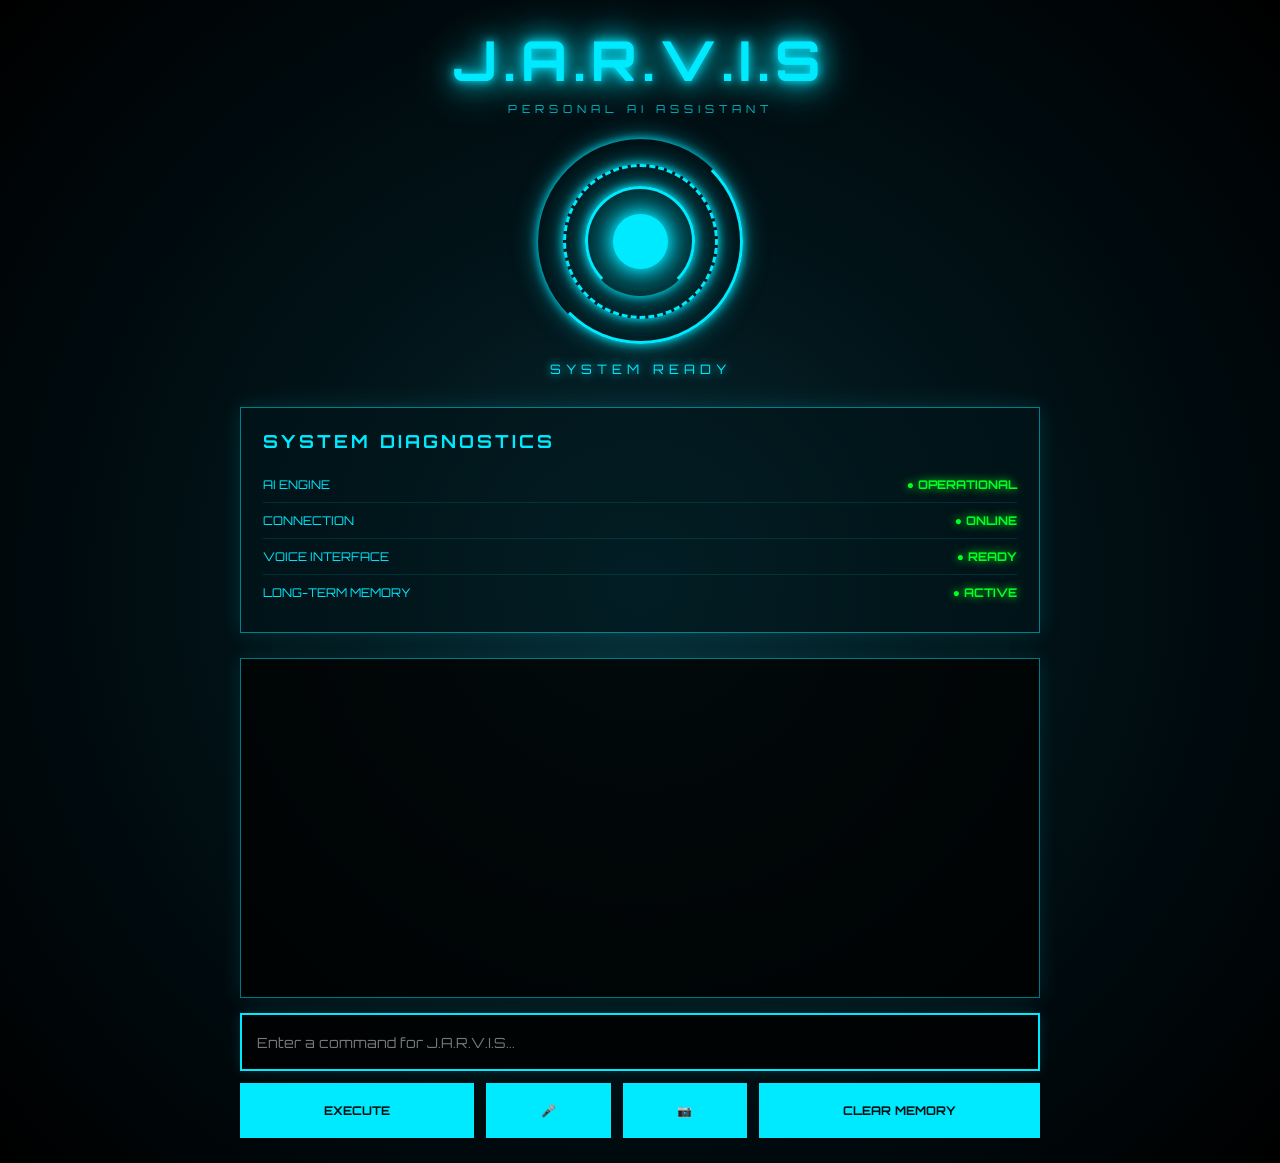
<file: Jee1-main/Frontend/index.html>
<!DOCTYPE html>
<html lang="en">

<head>
    <meta charset="UTF-8">

    <meta
        name="viewport"
        content="width=device-width, initial-scale=1.0"
    >

    <meta
        name="theme-color"
        content="#000000"
    >

    <title>J.A.R.V.I.S - Personal AI Assistant</title>

    <!-- JARVIS CSS -->
    <link rel="stylesheet" href="./style.css?v=3">
</head>

<body>

    <!-- HEADER -->
    <header class="header">

        <h1>J.A.R.V.I.S</h1>

        <p>PERSONAL AI ASSISTANT</p>

    </header>


    <!-- ARC REACTOR -->
    <section class="core-section">

        <div class="core">

            <div class="ring ring-one"></div>

            <div class="ring ring-two"></div>

            <div class="ring ring-three"></div>

            <div class="core-center"></div>

        </div>

        <div class="system-ready">
            SYSTEM READY
        </div>

    </section>


    <!-- SYSTEM DIAGNOSTICS -->
    <section class="diagnostics">

        <h2>SYSTEM DIAGNOSTICS</h2>

        <div class="status-row">
            <span>AI ENGINE</span>
            <strong>● OPERATIONAL</strong>
        </div>

        <div class="status-row">
            <span>CONNECTION</span>
            <strong>● ONLINE</strong>
        </div>

        <div class="status-row">
            <span>VOICE INTERFACE</span>
            <strong>● READY</strong>
        </div>

        <div class="status-row">
            <span>LONG-TERM MEMORY</span>
            <strong>● ACTIVE</strong>
        </div>

    </section>


    <!-- CHAT -->
    <section class="chat-box">

        <div
            id="chat"
            class="chat"
        ></div>

    </section>


    <!-- INPUT -->
    <section class="controls">

        <input
            id="msg"
            type="text"
            placeholder="Enter a command for J.A.R.V.I.S..."
            autocomplete="off"
        >

        <div class="buttons">

            <button
                id="send"
                type="button"
            >
                EXECUTE
            </button>

            <button
                id="mic-btn"
                type="button"
                aria-label="Voice input"
            >
                🎤
            </button>

            <button
                id="cam-btn"
                type="button"
                aria-label="Choose photo"
            >
                📷
            </button>

            <button
                id="clear-btn"
                type="button"
            >
                CLEAR MEMORY
            </button>

        </div>


        <!-- IMPORTANT:
             NO capture="environment"
             So phone opens Photos/Gallery picker.
        -->

        <input
            id="img-input"
            type="file"
            accept="image/*"
            hidden
        >

    </section>


    <!-- JARVIS JAVASCRIPT -->
    <script src="./script.js?v=3"></script>

</body>

</html>
</file>
<file: Jee1-main/Frontend/style.css>
@import url(
    'https://fonts.googleapis.com/css2?family=Orbitron:wght@400;500;600;700;800&display=swap'
);


/* =====================================
   RESET
===================================== */

* {
    box-sizing: border-box;
    margin: 0;
    padding: 0;
}


html {
    scroll-behavior: smooth;
}


body {

    min-height: 100vh;

    background:
        radial-gradient(
            circle at center,
            #062c35 0%,
            #02161b 35%,
            #000b0f 65%,
            #000000 100%
        );

    color: #00eaff;

    font-family:
        'Orbitron',
        sans-serif;

    padding: 25px 15px;

    overflow-x: hidden;
}


/* =====================================
   HEADER
===================================== */

.header {

    text-align: center;

    margin-bottom: 20px;

}


.header h1 {

    font-size: clamp(30px, 8vw, 55px);

    letter-spacing: 6px;

    color: #00eaff;

    text-shadow:
        0 0 10px #00eaff,
        0 0 25px #00eaff,
        0 0 45px #00eaff;

}


.header p {

    margin-top: 8px;

    font-size: 11px;

    letter-spacing: 5px;

    color: #00b9c9;

}


/* =====================================
   CORE
===================================== */

.core-section {

    text-align: center;

    margin-bottom: 30px;

}


.core {

    width: 210px;

    height: 210px;

    margin: auto;

    position: relative;

    display: flex;

    align-items: center;

    justify-content: center;

}


/* RINGS */

.ring {

    position: absolute;

    border-radius: 50%;

    border: 3px solid #00eaff;

    box-shadow:
        0 0 10px #00eaff,
        0 0 25px rgba(0, 234, 255, 0.5);

}


/* OUTER */

.ring-one {

    width: 205px;

    height: 205px;

    border-top-color: transparent;

    border-left-color: transparent;

    animation:
        rotateClockwise
        5s
        linear
        infinite;

}


/* MIDDLE */

.ring-two {

    width: 155px;

    height: 155px;

    border-style: dashed;

    animation:
        rotateAnti
        4s
        linear
        infinite;

}


/* INNER */

.ring-three {

    width: 110px;

    height: 110px;

    border-bottom-color: transparent;

    animation:
        pulse
        2s
        ease-in-out
        infinite;

}


/* CENTER */

.core-center {

    width: 55px;

    height: 55px;

    border-radius: 50%;

    background: #00eaff;

    box-shadow:
        0 0 15px #00eaff,
        0 0 35px #00eaff,
        0 0 70px #00eaff;

    animation:
        centerPulse
        1.5s
        ease-in-out
        infinite;

}


/* =====================================
   ANIMATIONS
===================================== */

@keyframes rotateClockwise {

    from {
        transform: rotate(0deg);
    }

    to {
        transform: rotate(360deg);
    }

}


@keyframes rotateAnti {

    from {
        transform: rotate(360deg);
    }

    to {
        transform: rotate(0deg);
    }

}


@keyframes pulse {

    0%,
    100% {
        transform: scale(1);
        opacity: 0.6;
    }

    50% {
        transform: scale(1.12);
        opacity: 1;
    }

}


@keyframes centerPulse {

    0%,
    100% {
        transform: scale(1);
    }

    50% {
        transform: scale(1.15);
    }

}


/* =====================================
   SYSTEM READY
===================================== */

.system-ready {

    margin-top: 15px;

    font-size: 13px;

    letter-spacing: 5px;

    text-shadow:
        0 0 10px #00eaff;

}


/* =====================================
   DIAGNOSTICS
===================================== */

.diagnostics {

    width: min(800px, 95%);

    margin: auto;

    padding: 22px;

    border:
        1px solid
        rgba(0, 234, 255, 0.5);

    background:
        rgba(0, 20, 25, 0.6);

    box-shadow:
        0 0 20px
        rgba(0, 234, 255, 0.15);

}


.diagnostics h2 {

    font-size: 18px;

    letter-spacing: 3px;

    margin-bottom: 15px;

}


.status-row {

    display: flex;

    justify-content: space-between;

    gap: 20px;

    padding: 10px 0;

    border-bottom:
        1px solid
        rgba(0, 234, 255, 0.12);

    font-size: 12px;

}


.status-row:last-child {
    border-bottom: none;
}


.status-row strong {

    color: #00ff22;

    text-shadow:
        0 0 8px #00ff22;

}


/* =====================================
   CHAT
===================================== */

.chat-box {

    width: min(800px, 95%);

    margin:
        25px
        auto
        15px
        auto;

}


.chat {

    height: 340px;

    overflow-y: auto;

    padding: 15px;

    border:
        1px solid
        rgba(0, 234, 255, 0.5);

    background:
        rgba(0, 0, 0, 0.75);

    box-shadow:
        0 0 20px
        rgba(0, 234, 255, 0.12);

}


/* CHAT SCROLLBAR */

.chat::-webkit-scrollbar {

    width: 6px;

}


.chat::-webkit-scrollbar-thumb {

    background: #00eaff;

}


/* MESSAGE */

.message {

    margin-bottom: 12px;

    padding: 12px;

    line-height: 1.6;

    font-family: Arial, sans-serif;

    border-left: 3px solid #00eaff;

    background:
        rgba(0, 234, 255, 0.07);

}


/* USER */

.user-message {

    color: white;

    border-left-color: white;

}


/* JARVIS */

.jarvis-message {

    color: #00eaff;

    border-left-color: #00eaff;

}


/* =====================================
   CONTROLS
===================================== */

.controls {

    width: min(800px, 95%);

    margin: auto;

}


#msg {

    width: 100%;

    height: 58px;

    padding: 15px;

    border:
        2px solid
        #00eaff;

    background:
        rgba(0, 0, 0, 0.8);

    color: white;

    outline: none;

    font-family:
        'Orbitron',
        sans-serif;

    font-size: 14px;

    box-shadow:
        0 0 12px
        rgba(0, 234, 255, 0.15);

}


#msg::placeholder {

    color: #777;

}


/* =====================================
   BUTTONS
===================================== */

.buttons {

    display: grid;

    grid-template-columns:
        1.5fr
        0.8fr
        0.8fr
        1.8fr;

    gap: 12px;

    margin-top: 12px;

}


button {

    height: 55px;

    border: none;

    background: #00eaff;

    color: #001014;

    font-family:
        'Orbitron',
        sans-serif;

    font-weight: 700;

    font-size: 12px;

    cursor: pointer;

    transition: 0.2s;

}


button:hover {

    background: #8fffff;

    box-shadow:
        0 0 20px #00eaff;

}


button:active {

    transform: scale(0.97);

}


/* =====================================
   MOBILE
===================================== */

@media (max-width: 600px) {

    body {

        padding:
            20px
            10px;

    }


    .header h1 {

        font-size: 32px;

        letter-spacing: 4px;

    }


    .header p {

        font-size: 8px;

        letter-spacing: 3px;

    }


    .core {

        width: 175px;

        height: 175px;

    }


    .ring-one {

        width: 170px;

        height: 170px;

    }


    .ring-two {

        width: 130px;

        height: 130px;

    }


    .ring-three {

        width: 95px;

        height: 95px;

    }


    .core-center {

        width: 48px;

        height: 48px;

    }


    .diagnostics {

        padding: 16px;

    }


    .diagnostics h2 {

        font-size: 14px;

    }


    .status-row {

        font-size: 9px;

    }


    .chat {

        height: 300px;

    }


    .buttons {

        grid-template-columns:
            1fr
            1fr;

    }


    .buttons button:last-child {

        grid-column:
            1 / -1;

    }

}
</file>
